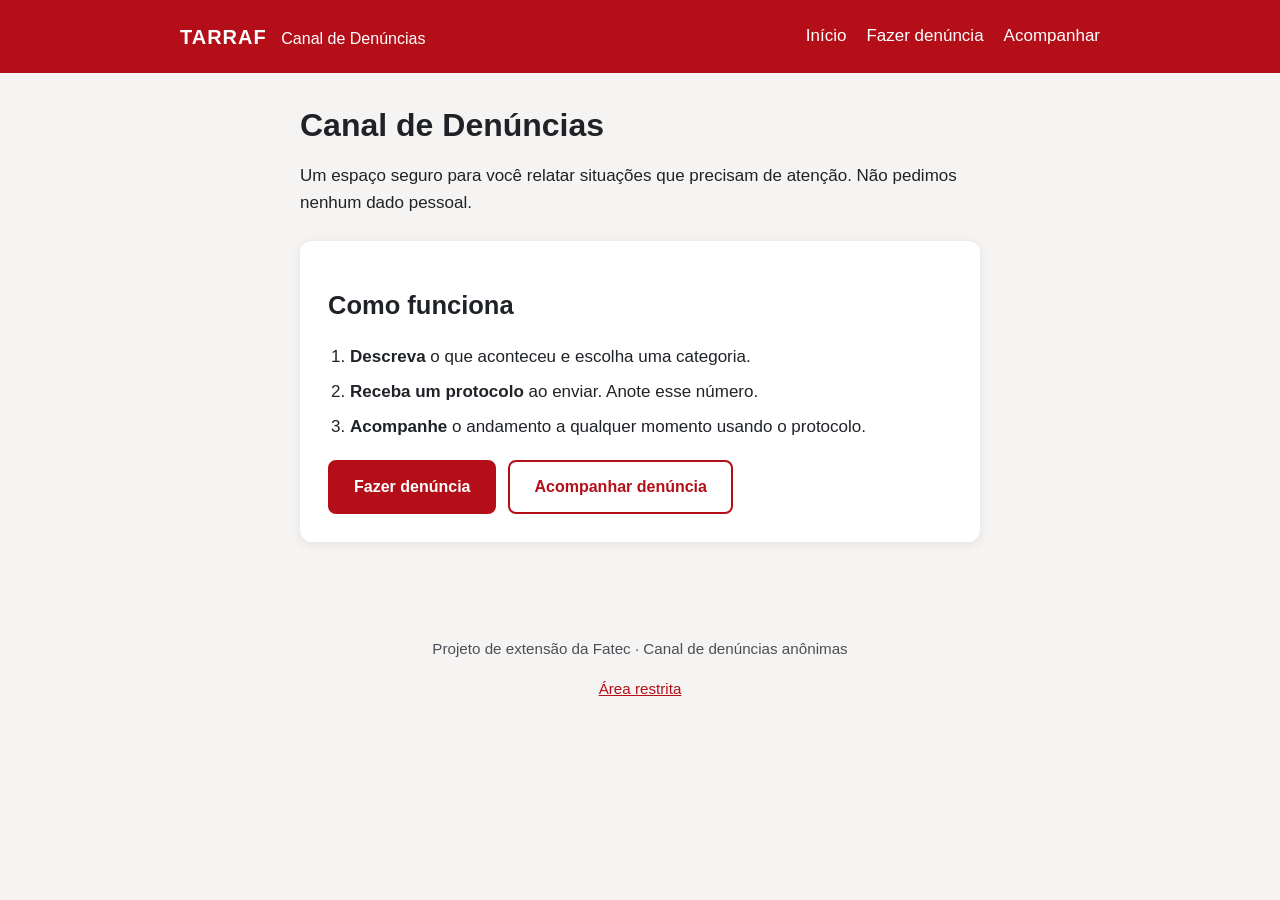
<file: FrontSistema_denuncia/index.html>
<!DOCTYPE html>
<html lang="pt-BR">
<head>
  <meta charset="UTF-8">
  <meta name="viewport" content="width=device-width, initial-scale=1.0">
  <title>Canal de Denúncias</title>
  <link rel="stylesheet" href="css/estilo.css">
</head>
<body>
  <a href="#conteudo" class="pular-link">Ir para o conteúdo</a>
  <header class="cabecalho">
    <div class="cabecalho-interno">
      <a href="index.html" class="marca">TARRAF <span>Canal de Denúncias</span></a>
      <nav aria-label="Menu principal">
        <a href="index.html">Início</a>
        <a href="denuncia.html">Fazer denúncia</a>
        <a href="consulta.html">Acompanhar</a>
      </nav>
    </div>
  </header>

  <main id="conteudo" class="container">
    <h1>Canal de Denúncias</h1>
    <p>Um espaço seguro para você relatar situações que precisam de atenção. Não pedimos nenhum dado pessoal.</p>

    <div class="cartao">
      <h2>Como funciona</h2>
      <ol class="passos">
        <li><strong>Descreva</strong> o que aconteceu e escolha uma categoria.</li>
        <li><strong>Receba um protocolo</strong> ao enviar. Anote esse número.</li>
        <li><strong>Acompanhe</strong> o andamento a qualquer momento usando o protocolo.</li>
      </ol>
      <div class="acoes">
        <a href="denuncia.html" class="botao">Fazer denúncia</a>
        <a href="consulta.html" class="botao-secundario">Acompanhar denúncia</a>
      </div>
    </div>
  </main>

  <footer class="rodape">
    <p>Projeto de extensão da Fatec · Canal de denúncias anônimas</p>
    <p><a href="login.html">Área restrita</a></p>
  </footer>
</body>
</html>
</file>
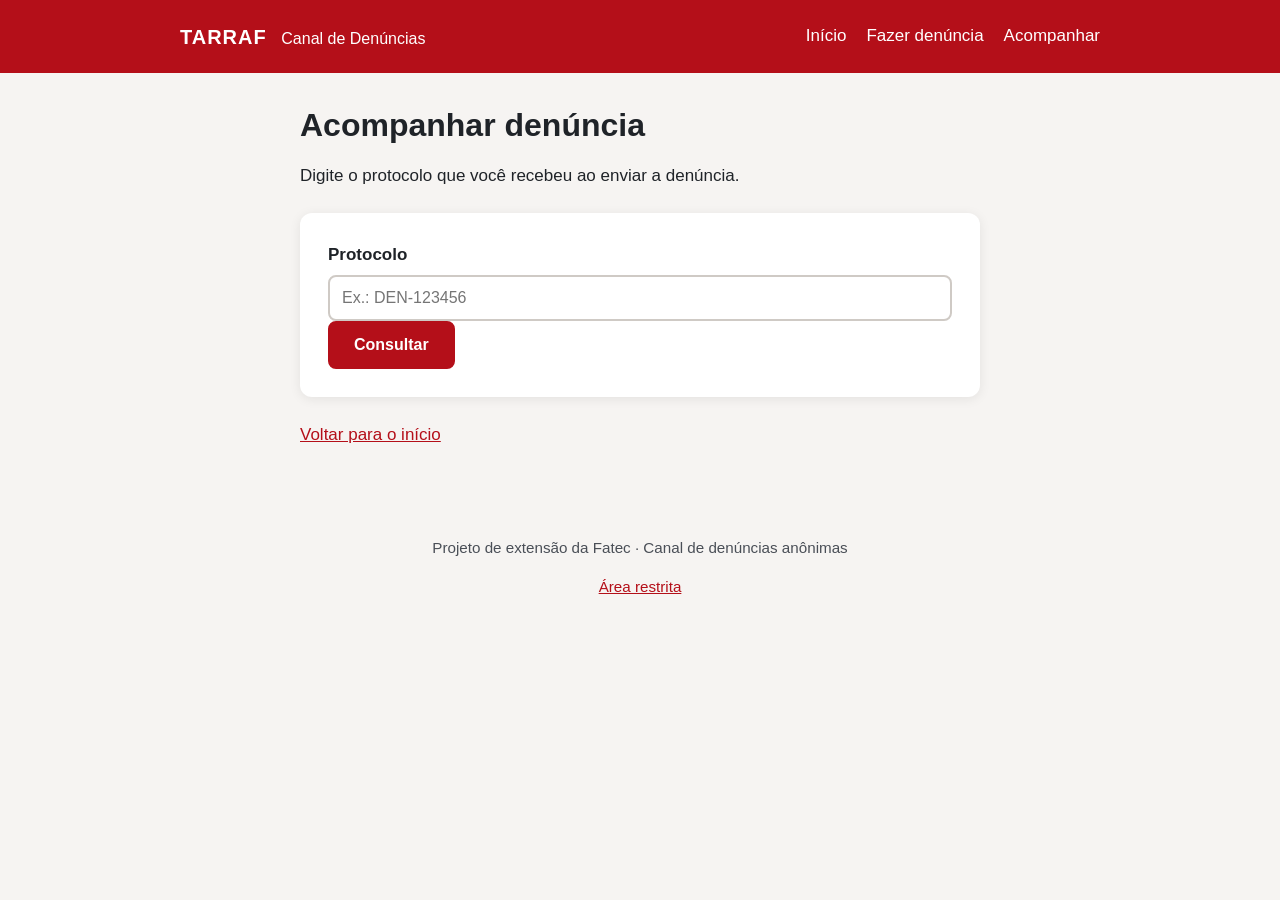
<file: FrontSistema_denuncia/consulta.html>
<!DOCTYPE html>
<html lang="pt-BR">
<head>
  <meta charset="UTF-8">
  <meta name="viewport" content="width=device-width, initial-scale=1.0">
  <title>Acompanhar denúncia</title>
  <link rel="stylesheet" href="css/estilo.css">
</head>
<body>
  <a href="#conteudo" class="pular-link">Ir para o conteúdo</a>
  <header class="cabecalho">
    <div class="cabecalho-interno">
      <a href="index.html" class="marca">TARRAF <span>Canal de Denúncias</span></a>
      <nav aria-label="Menu principal">
        <a href="index.html">Início</a>
        <a href="denuncia.html">Fazer denúncia</a>
        <a href="consulta.html">Acompanhar</a>
      </nav>
    </div>
  </header>

  <main id="conteudo" class="container">
    <h1>Acompanhar denúncia</h1>
    <p>Digite o protocolo que você recebeu ao enviar a denúncia.</p>

    <form id="form-consulta" class="formulario">
      <label for="protocolo-busca">Protocolo</label>
      <input type="text" id="protocolo-busca" placeholder="Ex.: DEN-123456" required>

      <p id="mensagem-erro" class="erro" role="alert"></p>
      <button type="submit">Consultar</button>
    </form>

    <div id="resultado" class="resultado" hidden>
      <h2>Resultado da consulta</h2>
      <p><strong>Protocolo:</strong> <span id="res-protocolo"></span></p>
      <p><strong>Categoria:</strong> <span id="res-categoria"></span></p>
      <p><strong>Data de abertura:</strong> <span id="res-data"></span></p>
      <p><strong>Status:</strong> <span id="res-status"></span></p>
      
      <!-- Bloco dinâmico do Parecer Técnico -->
      <div id="bloco-parecer" style="margin-top: 15px; padding: 12px; background: #f9f9f9; border-left: 4px solid #a91b1b; border-radius: 4px;" hidden>
        <strong>Parecer Técnico / Resposta da Instituição:</strong>
        <p id="res-parecer" style="margin-top: 8px; white-space: pre-line; color: #333;"></p>
      </div>
    </div>

    <p><a href="index.html">Voltar para o início</a></p>
  </main>

  <footer class="rodape">
    <p>Projeto de extensão da Fatec · Canal de denúncias anônimas</p>
    <p><a href="login.html">Área restrita</a></p>
  </footer>

  <script src="js/consulta.js"></script>
</body>
</html>
</file>
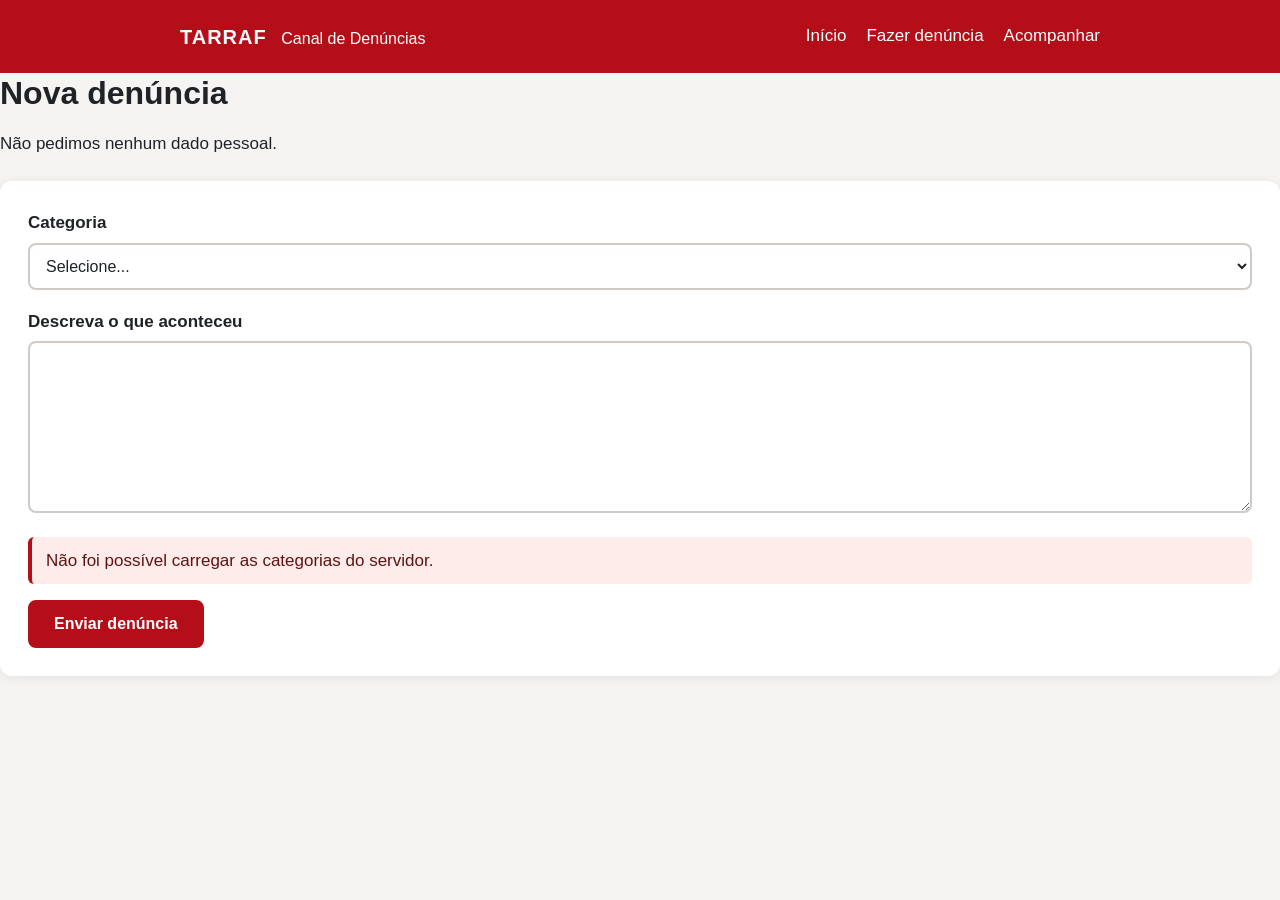
<file: FrontSistema_denuncia/denuncia.html>
<!DOCTYPE html>
<html lang="pt-BR">
<head>
  <meta charset="UTF-8">
  <meta name="viewport" content="width=device-width, initial-scale=1.0">
  <title>Nova denúncia</title>
  <link rel="stylesheet" href="css/estilo.css">
</head>
<body>
  <a href="#conteudo" class="pular-link">Ir para o conteúdo</a>
<header class="cabecalho">
  <div class="cabecalho-interno">
    <a href="index.html" class="marca">TARRAF <span>Canal de Denúncias</span></a>
    <nav aria-label="Menu principal">
      <a href="index.html">Início</a>
      <a href="denuncia.html">Fazer denúncia</a>
      <a href="consulta.html">Acompanhar</a>
    </nav>
  </div>
</header>
  <h1>Nova denúncia</h1>
  <p>Não pedimos nenhum dado pessoal.</p>

  <form id="form-denuncia" class="formulario">
    <label for="categoria">Categoria</label>
    <select id="categoria" required>
      <option value="">Selecione...</option>
    </select>

    <label for="descricao">Descreva o que aconteceu</label>
    <textarea id="descricao" rows="8" required></textarea>

    <p id="mensagem-erro" class="erro"></p>
    <button type="submit">Enviar denúncia</button>
  </form>

  <div id="confirmacao" class="confirmacao" hidden>
    <h2>Denúncia enviada!</h2>
    <p>Seu protocolo é:</p>
    <p id="protocolo" class="protocolo"></p>
    <p>Anote este número. Ele é a única forma de acompanhar sua denúncia.</p>
  </div>

  <script src="js/denuncia.js"></script>
</body>
</html>
</file>
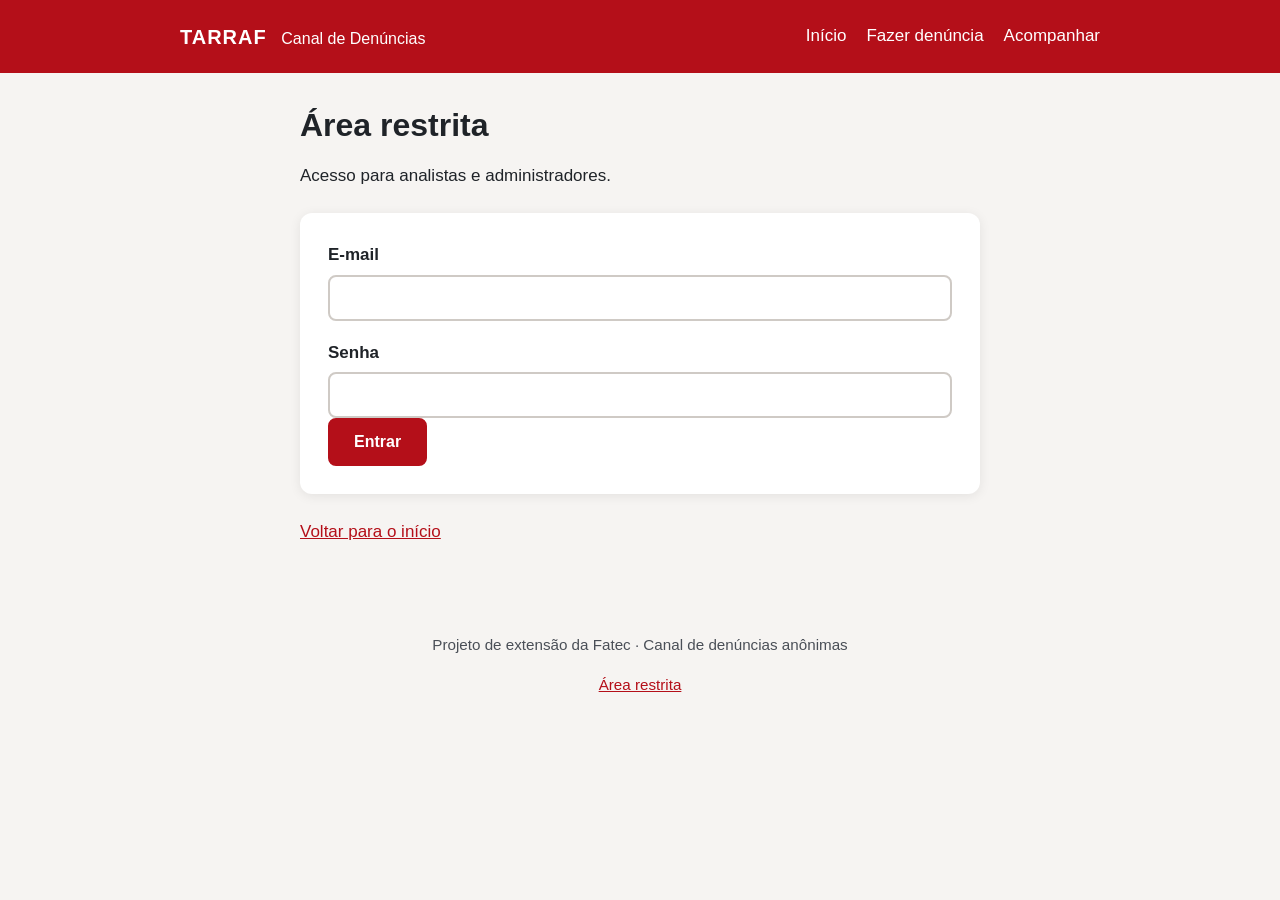
<file: FrontSistema_denuncia/login.html>
<!DOCTYPE html>
<html lang="pt-BR">
<head>
  <meta charset="UTF-8">
  <meta name="viewport" content="width=device-width, initial-scale=1.0">
  <title>Login</title>
  <link rel="stylesheet" href="css/estilo.css">
</head>
<body>
  <a href="#conteudo" class="pular-link">Ir para o conteúdo</a>
  <header class="cabecalho">
    <div class="cabecalho-interno">
      <a href="index.html" class="marca">TARRAF <span>Canal de Denúncias</span></a>
      <nav aria-label="Menu principal">
        <a href="index.html">Início</a>
        <a href="denuncia.html">Fazer denúncia</a>
        <a href="consulta.html">Acompanhar</a>
      </nav>
    </div>
  </header>

  <main id="conteudo" class="container">
    <h1>Área restrita</h1>
    <p>Acesso para analistas e administradores.</p>

    <form id="form-login" class="formulario">
      <label for="email">E-mail</label>
      <input type="email" id="email" autocomplete="username" required>

      <label for="senha">Senha</label>
      <input type="password" id="senha" autocomplete="current-password" required>

      <p id="mensagem-erro" class="erro" role="alert"></p>
      <button type="submit">Entrar</button>
    </form>

    <p><a href="index.html">Voltar para o início</a></p>
  </main>

  <footer class="rodape">
    <p>Projeto de extensão da Fatec · Canal de denúncias anônimas</p>
    <p><a href="login.html">Área restrita</a></p>
  </footer>

  <script src="js/login.js"></script>
</body>
</html>
</file>
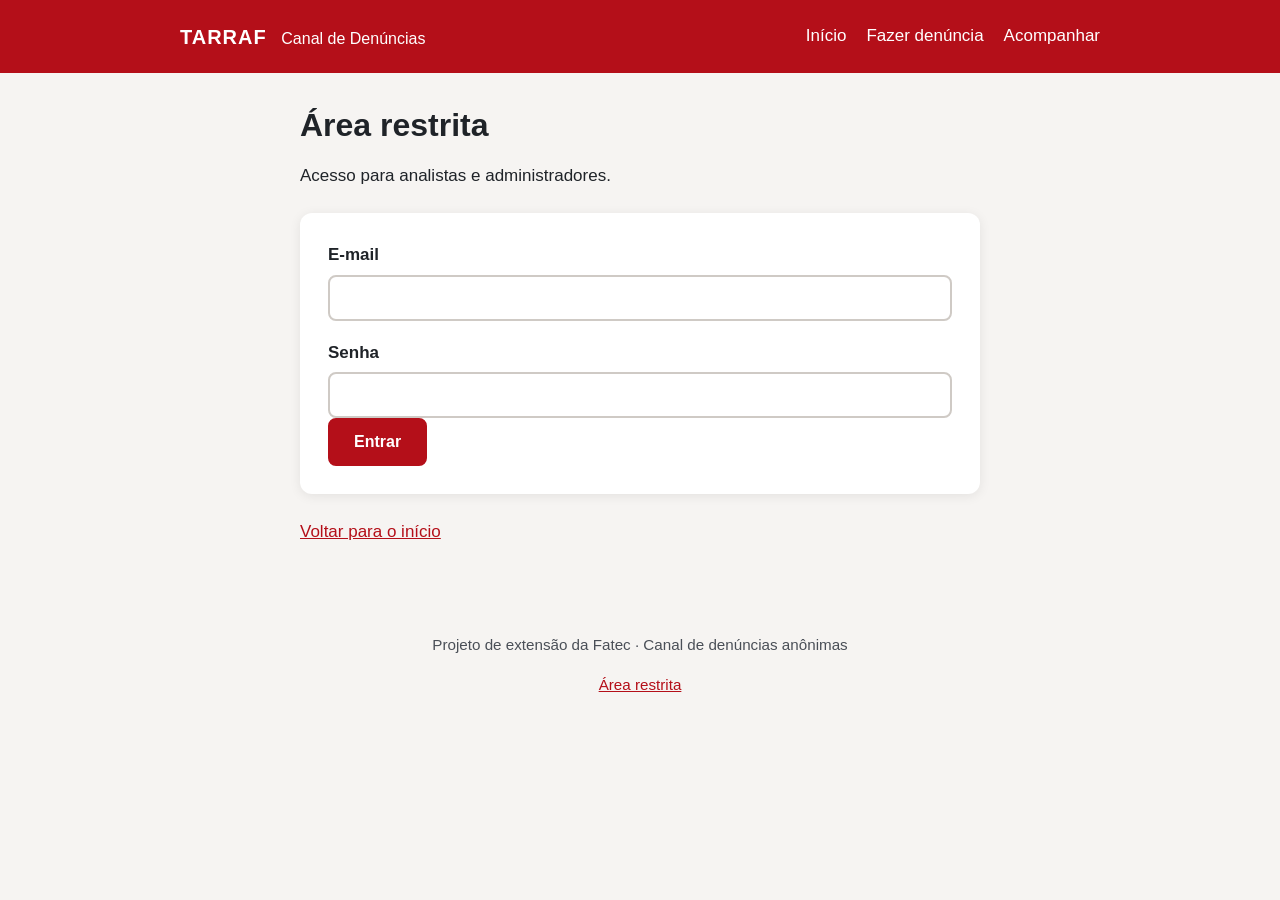
<file: FrontSistema_denuncia/painel-analista.html>
<!DOCTYPE html>
<html lang="pt-BR">
<head>
  <meta charset="UTF-8">
  <meta name="viewport" content="width=device-width, initial-scale=1.0">
  <title>Painel do Analista - Canal de Denúncias</title>
  <link rel="stylesheet" href="css/estilo.css">
  <style>
    /* Estilos corporativos blindados para o cabeçalho do analista */
    .cabecalho {
      background: #901212 !important;
      box-shadow: 0 2px 8px rgba(0,0,0,0.1);
      position: sticky;
      top: 0;
      z-index: 1000;
    }
    .cabecalho-interno {
      max-width: 1200px;
      margin: 0 auto;
      padding: 12px 20px;
      display: flex;
      justify-content: space-between;
      align-items: center;
      flex-wrap: wrap;
      gap: 15px;
    }
    .marca-container {
      display: flex;
      align-items: center;
      gap: 12px;
    }
    .marca {
      color: #fff !important;
      text-decoration: none !important;
      font-size: 18px;
      font-weight: 500;
      letter-spacing: 0.5px;
    }
    .badge-painel {
      background: rgba(255, 255, 255, 0.12);
      color: #f1f1f1;
      padding: 4px 10px;
      border-radius: 4px;
      font-size: 12px;
      font-weight: normal;
      border: 1px solid rgba(255, 255, 255, 0.2);
    }
    .usuario-info {
      color: #fff;
      font-size: 14px;
      font-weight: normal;
    }
    .menu-acoes {
      display: flex;
      align-items: center;
      gap: 12px;
    }
    .menu-acoes .btn-acao-topo, 
    .menu-acoes a.btn-acao-topo,
    .menu-acoes button.btn-acao-topo {
      background: rgba(255, 255, 255, 0.08) !important;
      color: #fff !important;
      border: 1px solid rgba(255, 255, 255, 0.2) !important;
      padding: 8px 18px !important;
      border-radius: 4px !important;
      cursor: pointer !important;
      font-weight: normal !important;
      font-size: 13px !important;
      text-decoration: none !important;
      display: inline-flex !important;
      align-items: center !important;
      justify-content: center !important;
      width: auto !important;
      height: auto !important;
      box-sizing: border-box !important;
      white-space: nowrap !important;
      transition: background 0.2s ease !important;
    }
    .menu-acoes .btn-acao-topo:hover {
      background: rgba(255, 255, 255, 0.18) !important;
    }
    .menu-acoes .btn-sair-topo {
      background: rgba(0, 0, 0, 0.15) !important;
      border-color: rgba(255, 255, 255, 0.15) !important;
    }
    .menu-acoes .btn-sair-topo:hover {
      background: #b52b2b !important;
      border-color: #c93030 !important;
    }
  </style>
</head>
<body>
  <header class="cabecalho">
    <div class="cabecalho-interno">
      <div class="marca-container">
        <a href="index.html" class="marca">TARRAF</a>
        <span class="badge-painel">Painel do Analista</span>
      </div>
      <nav class="menu-acoes" aria-label="Menu principal">
        <span id="saudacao-analista" class="usuario-info">Carregando usuário...</span>
        <button id="botao-sair" class="btn-acao-topo btn-sair-topo">Sair</button>
      </nav>
    </div>
  </header>

  <main id="conteudo" class="container painel">
    <h1>Painel de Denúncias (Analista)</h1>
    <p id="mensagem-erro" class="erro" role="alert"></p>

    <!-- Cards de KPIs do Analista -->
    <div style="display: grid; grid-template-columns: repeat(auto-fit, minmax(220px, 1fr)); gap: 20px; margin-bottom: 25px;">
      <div style="background: #fff; padding: 20px; border-radius: 8px; box-shadow: 0 2px 4px rgba(0,0,0,0.05); border-left: 5px solid #1a73e8;">
        <h3 style="margin-top: 0; font-size: 14px; color: #555;">ATRIBUÍDAS A MIM</h3>
        <p id="kpi-total" style="font-size: 24px; font-weight: bold; margin: 5px 0 0 0; color: #1a73e8;">0</p>
      </div>
      <div style="background: #fff; padding: 20px; border-radius: 8px; box-shadow: 0 2px 4px rgba(0,0,0,0.05); border-left: 5px solid #f2994a;">
        <h3 style="margin-top: 0; font-size: 14px; color: #555;">EM ANÁLISE</h3>
        <p id="kpi-analise" style="font-size: 24px; font-weight: bold; margin: 5px 0 0 0; color: #f2994a;">0</p>
      </div>
      <div style="background: #fff; padding: 20px; border-radius: 8px; box-shadow: 0 2px 4px rgba(0,0,0,0.05); border-left: 5px solid #137333;">
        <h3 style="margin-top: 0; font-size: 14px; color: #555;">FINALIZADAS</h3>
        <p id="kpi-finalizadas" style="font-size: 24px; font-weight: bold; margin: 5px 0 0 0; color: #137333;">0</p>
      </div>
    </div>

    <!-- Filtros de Busca -->
    <div style="display: flex; gap: 15px; margin-bottom: 20px; background: #fff; padding: 15px; border-radius: 8px; box-shadow: 0 2px 4px rgba(0,0,0,0.05); align-items: center; flex-wrap: wrap;">
      <div>
        <label for="filtro-categoria" style="font-weight: bold; display: block; margin-bottom: 5px;">Categoria:</label>
        <select id="filtro-categoria" style="padding: 8px; border-radius: 4px; border: 1px solid #ccc;">
          <option value="">Todas as Categorias</option>
          <option value="1">Assédio e Discriminação</option>
          <option value="2">Fraude e Corrupção</option>
          <option value="3">Segurança do Trabalho e Meio Ambiente</option>
          <option value="4">Qualidade e Desvio de Materiais</option>
          <option value="5">Vazamento de Dados e LGPD</option>
        </select>
      </div>

      <div>
        <label for="filtro-ordem" style="font-weight: bold; display: block; margin-bottom: 5px;">Ordenar por Data:</label>
        <select id="filtro-ordem" style="padding: 8px; border-radius: 4px; border: 1px solid #ccc;">
          <option value="desc">Mais recentes primeiro</option>
          <option value="asc">Mais antigas primeiro</option>
        </select>
      </div>

      <div style="align-self: flex-end;">
        <button id="btn-filtrar" style="background: #a91b1b; color: white; border: none; padding: 9px 15px; border-radius: 4px; cursor: pointer; font-weight: bold;">Filtrar</button>
      </div>
    </div>

    <!-- Tabela de Denúncias do Analista -->
    <table>
      <thead>
        <tr>
          <th scope="col">Protocolo</th>
          <th scope="col">Categoria</th>
          <th scope="col">Data</th>
          <th scope="col">Status</th>
          <th scope="col">Detalhes</th>
        </tr>
      </thead>
      <tbody id="corpo-tabela-analista"></tbody>
    </table>
  </main>

  <script src="js/painel-analista.js"></script>
</body>
</html>
</file>
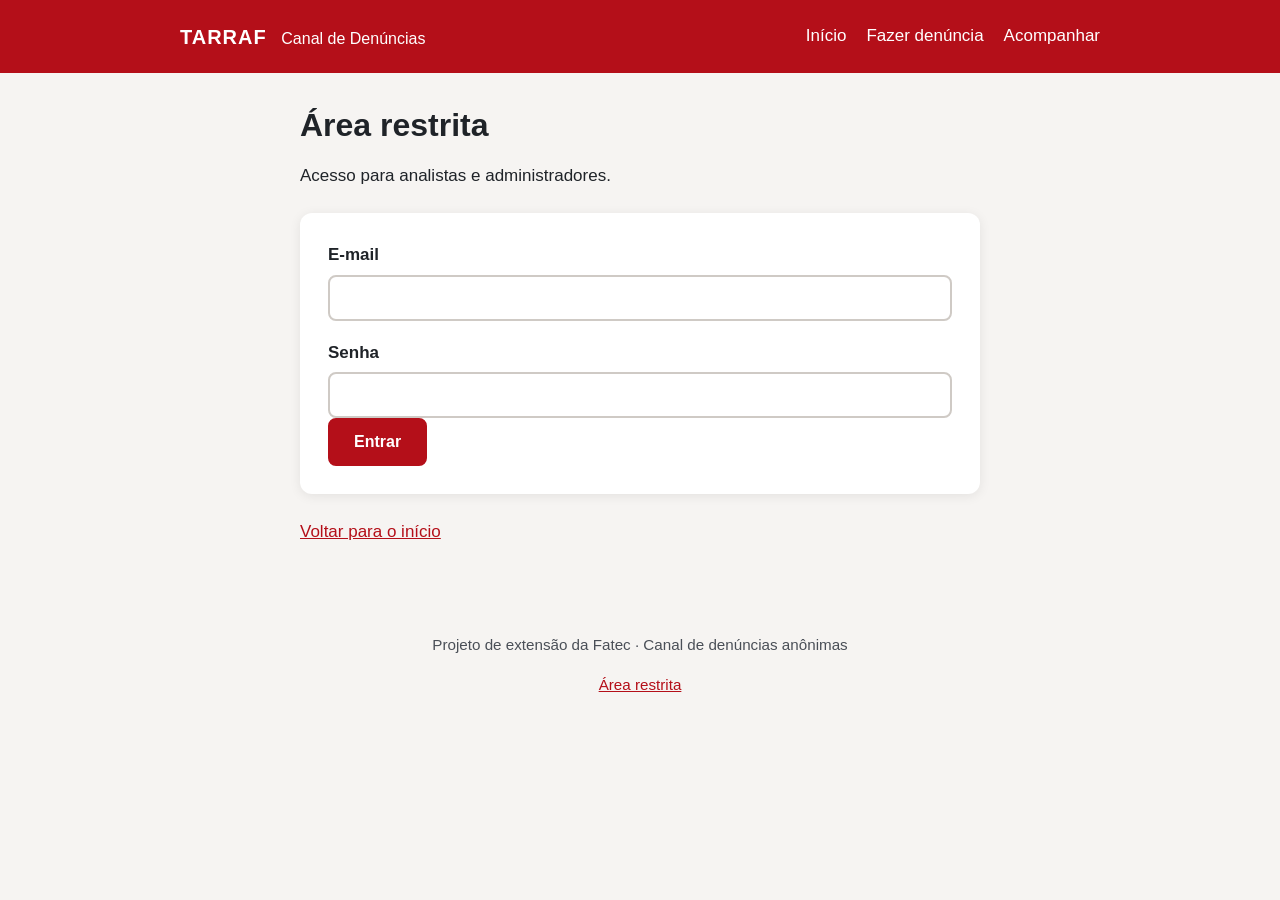
<file: FrontSistema_denuncia/painel.html>
<!DOCTYPE html>
<html lang="pt-BR">
<head>
  <meta charset="UTF-8">
  <meta name="viewport" content="width=device-width, initial-scale=1.0">
  <title>Painel de denúncias</title>
  <link rel="stylesheet" href="css/estilo.css">
</head>
<body>
  <a href="#conteudo" class="pular-link">Ir para o conteúdo</a>
  <header class="cabecalho">
    <div class="cabecalho-interno">
      <a href="index.html" class="marca">TARRAF <span>Canal de Denúncias</span></a>
      <nav aria-label="Menu principal">
        <a href="index.html">Início</a>
        <a href="denuncia.html">Fazer denúncia</a>
        <a href="consulta.html">Acompanhar</a>
      </nav>
    </div>
  </header>

  <main id="conteudo" class="container painel">
    <h1>Painel de denúncias</h1>
    <button id="botao-sair">Sair</button>

    <p id="mensagem-erro" class="erro" role="alert"></p>

    <table>
      <thead>
        <tr>
          <th scope="col">Protocolo</th>
          <th scope="col">Categoria</th>
          <th scope="col">Data</th>
          <th scope="col">Status</th>
          <th scope="col">Detalhes</th>
        </tr>
      </thead>
      <tbody id="corpo-tabela"></tbody>
    </table>

    <div id="detalhe" class="resultado" hidden>
      <h2>Descrição da denúncia</h2>
      <p><strong>Protocolo:</strong> <span id="det-protocolo"></span></p>
      <p id="det-descricao"></p>
    </div>
  </main>

  <footer class="rodape">
    <p>Projeto de extensão da Fatec · Canal de denúncias anônimas</p>
    <p><a href="login.html">Área restrita</a></p>
  </footer>

  <script src="js/painel.js"></script>
</body>
</html>
</file>
<file: FrontSistema_denuncia/css/estilo.css>
:root {
  --principal: #B40F19;
  --principal-escura: #8E0C13;
  --texto: #1f2328;
  --texto-suave: #4a4f57;
  --fundo: #f6f4f2;
  --card: #ffffff;
  --borda: #cfcac5;
  --raio: 12px;
  --sombra: 0 2px 12px rgba(0, 0, 0, 0.08);
}

* {
  box-sizing: border-box;
}

[hidden] {
  display: none !important;
}

body {
  margin: 0;
  font-family: "Segoe UI", Roboto, Arial, sans-serif;
  font-size: 1.0625rem;
  line-height: 1.6;
  color: var(--texto);
  background-color: var(--fundo);
}

h1, h2 {
  line-height: 1.25;
  color: var(--texto);
}

h1 {
  font-size: 2rem;
  margin: 0 0 12px;
}

a {
  color: var(--principal);
}

/* ---------- Acessibilidade ---------- */
:focus-visible {
  outline: 3px solid var(--texto);
  outline-offset: 3px;
}

.pular-link {
  position: absolute;
  left: -999px;
  top: 8px;
  background: var(--texto);
  color: #fff;
  padding: 10px 16px;
  border-radius: 8px;
  z-index: 10;
}

.pular-link:focus {
  left: 8px;
}

@media (prefers-reduced-motion: reduce) {
  * {
    transition: none !important;
    animation: none !important;
  }
}

/* ---------- Cabeçalho e rodapé ---------- */
.cabecalho {
  background-color: var(--principal);
  color: #fff;
}

.cabecalho-interno {
  max-width: 960px;
  margin: 0 auto;
  padding: 14px 20px;
  display: flex;
  flex-wrap: wrap;
  align-items: center;
  justify-content: space-between;
  gap: 12px;
}

.marca {
  color: #fff;
  text-decoration: none;
  font-weight: 700;
  font-size: 1.25rem;
  letter-spacing: 1px;
}

.marca span {
  font-weight: 400;
  font-size: 1rem;
  letter-spacing: 0;
  margin-left: 8px;
}

.cabecalho nav {
  display: flex;
  flex-wrap: wrap;
  gap: 4px 20px;
}

.cabecalho nav a {
  color: #fff;
  text-decoration: none;
  padding: 8px 0;
  border-bottom: 2px solid transparent;
}

.cabecalho nav a:hover {
  border-bottom-color: #fff;
}

.cabecalho :focus-visible {
  outline-color: #fff;
}

.rodape {
  text-align: center;
  padding: 24px 20px;
  color: var(--texto-suave);
  font-size: 0.95rem;
}

/* ---------- Conteúdo ---------- */
.container {
  max-width: 720px;
  margin: 0 auto;
  padding: 32px 20px;
}

.cartao,
.formulario,
.resultado,
.confirmacao {
  background-color: var(--card);
  border-radius: var(--raio);
  box-shadow: var(--sombra);
  padding: 28px;
  margin: 24px 0;
}

.confirmacao {
  text-align: center;
  border-top: 6px solid var(--principal);
}

.protocolo {
  font-size: 2rem;
  font-weight: 700;
  color: var(--principal);
  word-break: break-all;
}

.passos {
  padding-left: 22px;
}

.passos li {
  margin-bottom: 8px;
}

/* ---------- Formulários ---------- */
.formulario label {
  display: block;
  margin: 18px 0 6px;
  font-weight: 600;
}

.formulario label:first-child {
  margin-top: 0;
}

.formulario input,
.formulario select,
.formulario textarea {
  width: 100%;
  padding: 12px;
  font-size: 1rem;
  font-family: inherit;
  border: 2px solid var(--borda);
  border-radius: 8px;
  background-color: #fff;
  color: var(--texto);
}

.formulario input:focus,
.formulario select:focus,
.formulario textarea:focus {
  border-color: var(--principal);
  outline: 3px solid rgba(180, 15, 25, 0.25);
  outline-offset: 0;
}

.erro {
  color: #5f1311;
  background-color: #fdecea;
  border-left: 4px solid var(--principal);
  border-radius: 6px;
  padding: 10px 14px;
  margin: 16px 0;
}

.erro:empty {
  display: none;
}

/* ---------- Botões ---------- */
button,
.botao,
.botao-secundario {
  display: inline-block;
  min-height: 48px;
  padding: 12px 24px;
  font-size: 1rem;
  font-family: inherit;
  font-weight: 600;
  text-align: center;
  text-decoration: none;
  border: 2px solid var(--principal);
  border-radius: 8px;
  background-color: var(--principal);
  color: #fff;
  cursor: pointer;
  transition: background-color 0.2s;
}

button:hover,
.botao:hover {
  background-color: var(--principal-escura);
  border-color: var(--principal-escura);
}

button:disabled {
  opacity: 0.6;
  cursor: not-allowed;
}

.botao-secundario {
  background-color: transparent;
  color: var(--principal);
}

.botao-secundario:hover {
  background-color: #fbeaea;
}

.acoes {
  display: flex;
  flex-wrap: wrap;
  gap: 12px;
  margin-top: 20px;
}

/* ---------- Painel (tabela) ---------- */
.painel {
  max-width: 960px;
  margin: 24px auto;
  overflow-x: auto;
}

table {
  width: 100%;
  border-collapse: collapse;
  background-color: var(--card);
  border-radius: var(--raio);
  overflow: hidden;
  box-shadow: var(--sombra);
}

th, td {
  padding: 12px;
  text-align: left;
  border-bottom: 1px solid var(--borda);
}

th {
  background-color: var(--principal-escura);
  color: #fff;
}

tbody tr:nth-child(even) {
  background-color: #faf8f6;
}

td select {
  padding: 8px;
  font-size: 1rem;
  border: 2px solid var(--borda);
  border-radius: 6px;
}
</file>
